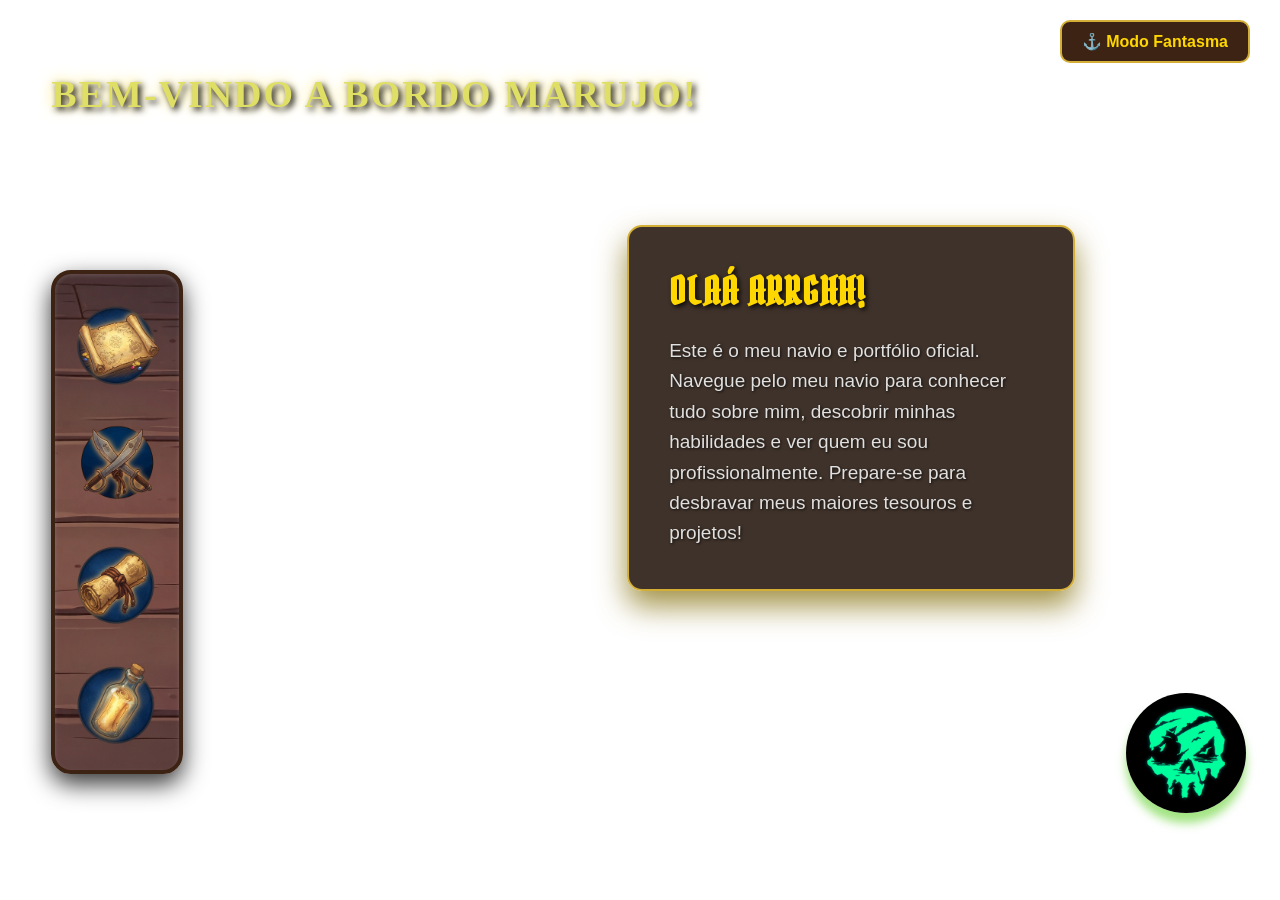
<file: index.html>
<!DOCTYPE html>
<html lang="en">
<head>
    <meta charset="UTF-8">
    <meta name="viewport" content="width=device-width, initial-scale=1.0">
    <title>Document</title>
    <link rel="stylesheet" href="style.css">
<link rel="preconnect" href="https://fonts.googleapis.com">
<link rel="preconnect" href="https://fonts.gstatic.com" crossorigin>
<link href="https://fonts.googleapis.com/css2?family=Cinzel+Decorative&family=IM+Fell+DW+Pica+SC&family=Pirata+One&display=swap" rel="stylesheet">
<link href="https://fonts.googleapis.com/css2?family=Cinzel+Decorative:wght@400;700;900&family=Cinzel:wght@400..900&display=swap" rel="stylesheet">
</head>
<body>
 
<button id="dark-mode" onclick="trocarTema()">
    ⚓ Modo Fantasma
</button>
<div class="titulo-capitao">
    <h1>Bem-Vindo a Bordo Marujo!</h1>
</div>
   
<div class="caixa-boas-vindas">
    <h1>OLAÁ ARRGHH!</h1>
    <p>Este é o meu navio e portfólio oficial. Navegue pelo meu navio para conhecer tudo sobre mim, descobrir minhas habilidades e ver quem eu sou profissionalmente. Prepare-se para desbravar meus maiores tesouros e projetos!</p>
</div>

 <video autoplay muted loop playsinline class="videoConves">
  <source src="videoConves.mp4" type="video/mp4">
 </video>
        
<div class="header">
    <div class="painel-icone-madeira">
        <ul>
            <li>
                <a href="projetos.html">
                    <img src="iconeProjetos.png" alt="projetos" class="iconeImg">
                    <span class="legenda-texto">Abra o bau e veja meus projetos!</span>
                </a>
            </li>
            <li>
                <a href="skills.html">
                    <img src="iconeSkills.png" alt="skills" class="iconeImg">
                    <span class="legenda-texto">Veja as minhas habilidades!</span>
                </a>
            </li>
            <li>
                <a href="sobre.html">
                    <img src="iconeSobreMim.png" alt="Sobre Mim" class="iconeImg">
                    <span class="legenda-texto">Leia o pergaminho Para Saber Sobre Mim</span>
                </a>
            </li>
            <li>
                <a href="contato.html">
                    <img src="iconeMensagem.png" alt="Mensagem" class="iconeImg">
                    <span class="legenda-texto">Envie uma mensagem ao Capitão</span>
                </a>
            </li>
        </ul>
    </div>
</div>

 <a href="index.html" class="sea-of-thieves">
    <img src="seaofthieves.jpg" alt="Sea of Thieves">
</a>
 
  <script src="script.js"></script>
</body>
</html>
</file>
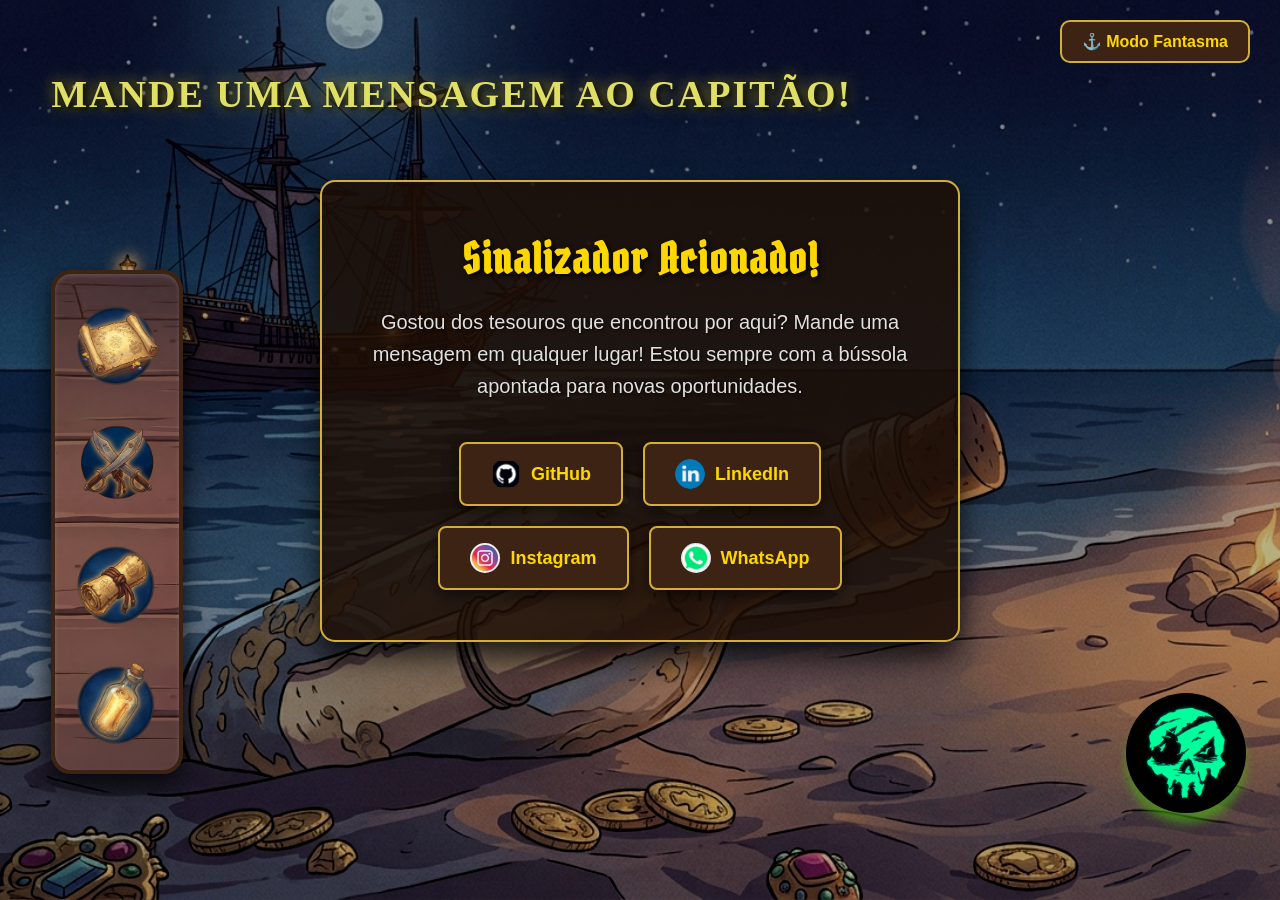
<file: contato.html>
<!DOCTYPE html>
<html lang="en">
<head>
    <meta charset="UTF-8">
    <meta name="viewport" content="width=device-width, initial-scale=1.0">
    <title>Document</title>
    <link rel="stylesheet" href="style.css">
<link rel="preconnect" href="https://fonts.googleapis.com">
<link rel="preconnect" href="https://fonts.gstatic.com" crossorigin>
<link href="https://fonts.googleapis.com/css2?family=Cinzel+Decorative&family=IM+Fell+DW+Pica+SC&family=Pirata+One&display=swap" rel="stylesheet">
<link href="https://fonts.googleapis.com/css2?family=Cinzel+Decorative:wght@400;700;900&family=Cinzel:wght@400..900&display=swap" rel="stylesheet">
</head>
<body>
 
<button id="dark-mode" onclick="trocarTema()">
    ⚓ Modo Fantasma
</button>
<div class="titulo-capitao">
    <h1>Mande uma Mensagem ao Capitão!</h1>
</div>
   
 <div class="fundo-mensagem"></div>
        
<div class="header">
    <div class="painel-icone-madeira">
        <ul>
            <li>
                <a href="projetos.html">
                    <img src="iconeProjetos.png" alt="projetos" class="iconeImg">
                    <span class="legenda-texto">Abra o bau e veja meus projetos!</span>
                </a>
            </li>
            <li>
                <a href="skills.html">
                    <img src="iconeSkills.png" alt="skills" class="iconeImg">
                    <span class="legenda-texto">Veja as minhas habilidades!</span>
                </a>
            </li>
            <li>
                <a href="sobre.html">
                    <img src="iconeSobreMim.png" alt="Sobre Mim" class="iconeImg">
                    <span class="legenda-texto">Leia o pergaminho Para Saber Sobre Mim</span>
                </a>
            </li>
            <li>
                <a href="contato.html">
                    <img src="iconeMensagem.png" alt="Mensagem" class="iconeImg">
                    <span class="legenda-texto">Envie uma mensagem ao Capitão</span>
                </a>
            </li>
        </ul>
    </div>
</div>

<div class="sessao-contato">
    <div class="caixa-contato">
        <h1>Sinalizador Acionado!</h1>
        
        <p>Gostou dos tesouros que encontrou por aqui? Mande uma mensagem em qualquer lugar! Estou sempre com a bússola apontada para novas oportunidades.</p>

        
        <div class="redes-sociais">
          
            <a href="https://github.com/dona-l" target="_blank" class="botao-contato">
                <img src="github.webp" alt="GitHub" class="icone-rede"> GitHub
            </a>
            
            <a href="https://www.linkedin.com/in/lucas-proença-855476408/" target="_blank" class="botao-contato">
                <img src="linkedin.png" alt="LinkedIn" class="icone-rede"> LinkedIn
            </a>
            
            <a href="https://www.instagram.com/lucaspgproenca/" target="_blank" class="botao-contato">
                <img src="insta.webp" alt="Instagram" class="icone-rede"> Instagram
            </a>
            
            <a href="https://wa.me/5531997609738" target="_blank" class="botao-contato">
                <img src="zapzap.jpg" alt="WhatsApp" class="icone-rede"> WhatsApp
            </a>
        </div>
    </div>
</div>



 <div class="sea-of-thieves"> <img src="seaofthieves.jpg" alt="Sea of Thieves"></div>
 
  <script src="script.js"></script>
</body>
</html>
</file>
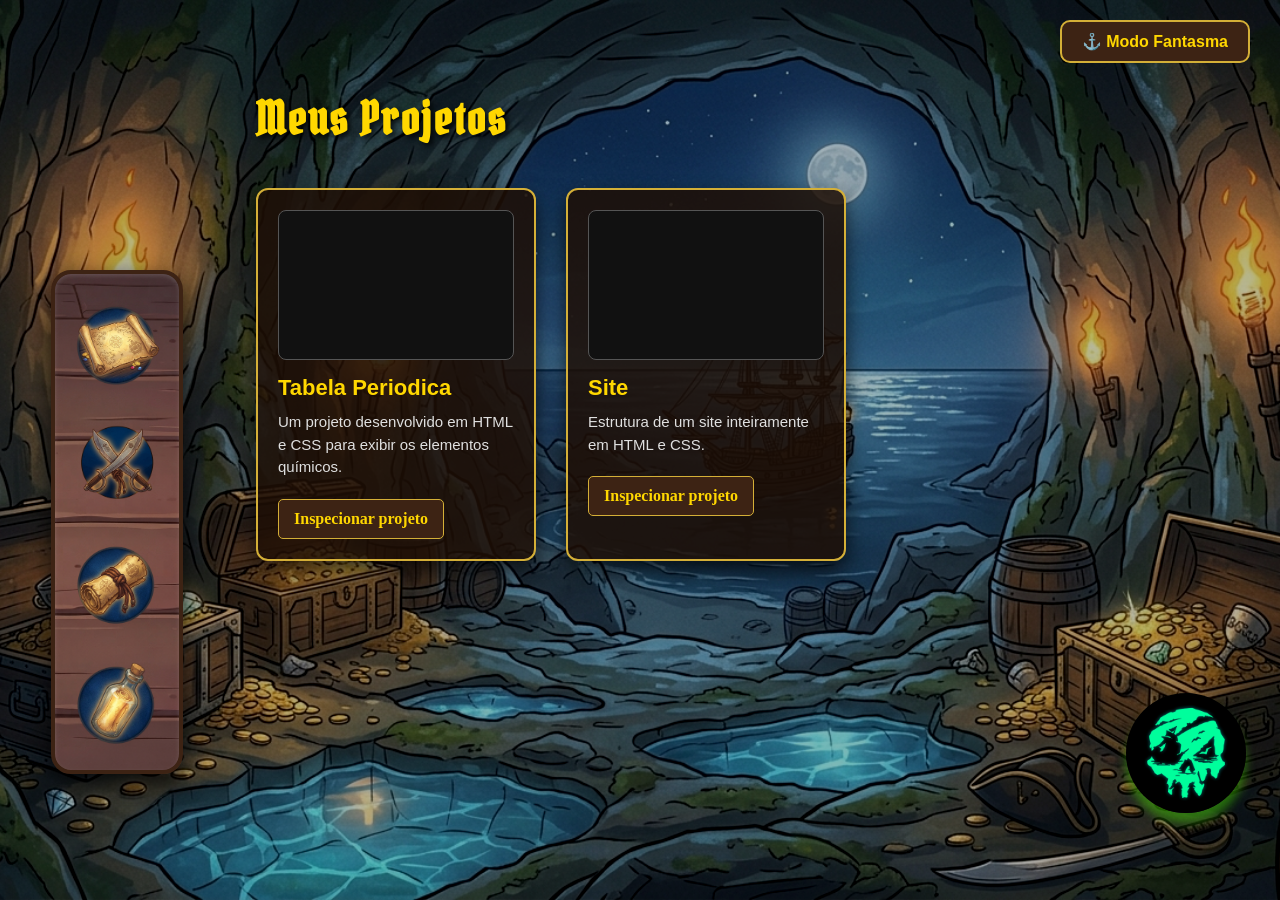
<file: projetos.html>
<!DOCTYPE html>
<html lang="en">
<head>
    <meta charset="UTF-8">
    <meta name="viewport" content="width=device-width, initial-scale=1.0">
    <title>Document</title>
    <link rel="stylesheet" href="style.css">
<link rel="preconnect" href="https://fonts.googleapis.com">
<link rel="preconnect" href="https://fonts.gstatic.com" crossorigin>
<link href="https://fonts.googleapis.com/css2?family=Cinzel+Decorative&family=IM+Fell+DW+Pica+SC&family=Pirata+One&display=swap" rel="stylesheet">
<link href="https://fonts.googleapis.com/css2?family=Cinzel+Decorative:wght@400;700;900&family=Cinzel:wght@400..900&display=swap" rel="stylesheet">
</head>
<body>

<button id="dark-mode" onclick="trocarTema()">
    ⚓ Modo Fantasma
</button>
 <div class="fundo-projetos"></div>
        
<div class="header">
    <div class="painel-icone-madeira">
        <ul>
            <li>
                <a href="projetos.html">
                    <img src="iconeProjetos.png" alt="projetos" class="iconeImg">
                    <span class="legenda-texto">Abra o bau e veja meus projetos!</span>
                </a>
            </li>
            <li>
                <a href="skills.html">
                    <img src="iconeSkills.png" alt="skills" class="iconeImg">
                    <span class="legenda-texto">Veja as minhas habilidades!</span>
                </a>
            </li>
            <li>
                <a href="sobre.html">
                    <img src="iconeSobreMim.png" alt="Sobre Mim" class="iconeImg">
                    <span class="legenda-texto">Leia o pergaminho Para Saber Sobre Mim</span>
                </a>
            </li>
            <li>
                <a href="contato.html">
                    <img src="iconeMensagem.png" alt="Mensagem" class="iconeImg">
                    <span class="legenda-texto">Envie uma mensagem ao Capitão</span>
                </a>
            </li>
        </ul>
    </div>
</div>




<div class="sessao-projetos">
    <h1 class="titulo-pagina">Meus Projetos</h1>
    
    <div class="grid-projetos">
        
       
        <div class="cartao-projeto">
          
            <div class="imagem-projeto-placeholder"></div> 
            <h2>Tabela Periodica</h2>
            <p>Um projeto desenvolvido em HTML e CSS para exibir os elementos químicos.</p>
            <a href="#" class="botao-ver">Inspecionar projeto</a>
        </div>

        
        <div class="cartao-projeto">
            <div class="imagem-projeto-placeholder"></div>
            <h2>Site</h2>
            <p>Estrutura de um site inteiramente em HTML e CSS.</p>
            <a href="#" class="botao-ver">Inspecionar projeto</a>
        </div>

    </div>
</div>

 <a href="index.html" class="sea-of-thieves">
    <img src="seaofthieves.jpg" alt="Sea of Thieves">
</a>
 
  <script src="script.js"></script>
</body>
</html>
</file>
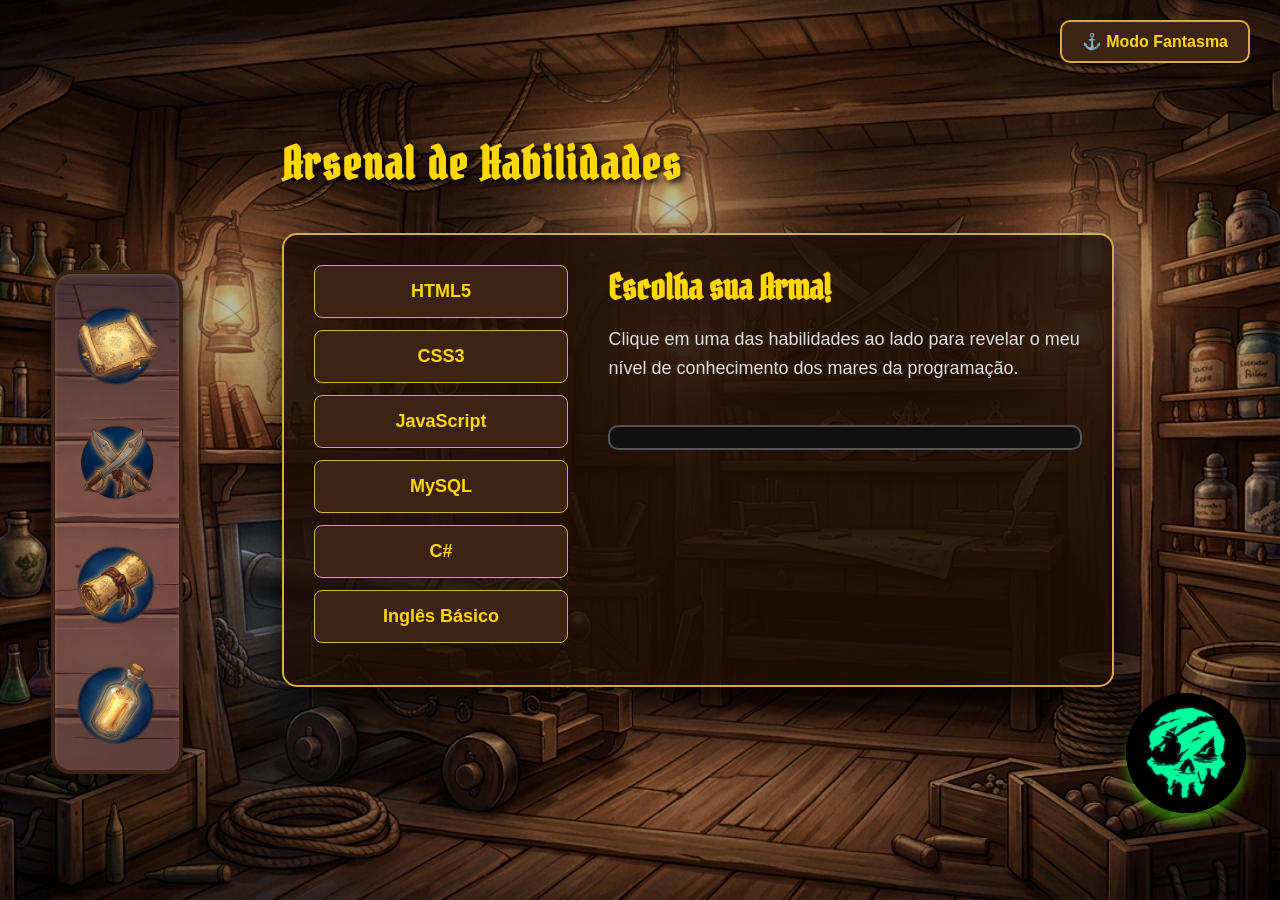
<file: skills.html>
<!DOCTYPE html>
<html lang="en">
<head>
    <meta charset="UTF-8">
    <meta name="viewport" content="width=device-width, initial-scale=1.0">
    <title>Document</title>
    <link rel="stylesheet" href="style.css">
<link rel="preconnect" href="https://fonts.googleapis.com">
<link rel="preconnect" href="https://fonts.gstatic.com" crossorigin>
<link href="https://fonts.googleapis.com/css2?family=Cinzel+Decorative&family=IM+Fell+DW+Pica+SC&family=Pirata+One&display=swap" rel="stylesheet">
<link href="https://fonts.googleapis.com/css2?family=Cinzel+Decorative:wght@400;700;900&family=Cinzel:wght@400..900&display=swap" rel="stylesheet">
</head>
<body>
 
<button id="dark-mode" onclick="trocarTema()">
    ⚓ Modo Fantasma
</button>
    <div class="fundo-skills"></div>

<div class="sessao-skills">
        <h1 class="titulo-pagina">Arsenal de Habilidades</h1>
        
        <div class="painel-interativo">
            
            <ul class="lista-skills">
                <li onclick="mostrarSkill('html')">HTML5</li>
                <li onclick="mostrarSkill('css')">CSS3</li>
                <li onclick="mostrarSkill('js')">JavaScript</li>
                <li onclick="mostrarSkill('mysql')">MySQL</li>
                <li onclick="mostrarSkill('csharp')">C#</li>
                <li onclick="mostrarSkill('ingles')">Inglês Básico</li>
            </ul>

           
            <div class="detalhes-skill">
                <h2 id="tituloSkill">Escolha sua Arma!</h2>
                <p id="descricaoSkill">Clique em uma das habilidades ao lado para revelar o meu nível de conhecimento dos mares da programação.</p>
                
                <div class="barra-fundo">
                    <div class="barra-progresso" id="barraProgresso"></div>
                </div>
            </div>
        </div>
    </div>
   
 
<div class="header">
    <div class="painel-icone-madeira">
        <ul>
            <li>
                <a href="projetos.html">
                    <img src="iconeProjetos.png" alt="projetos" class="iconeImg">
                    <span class="legenda-texto">Abra o bau e veja meus projetos!</span>
                </a>
            </li>
            <li>
                <a href="skills.html">
                    <img src="iconeSkills.png" alt="skills" class="iconeImg">
                    <span class="legenda-texto">Veja as minhas habilidades!</span>
                </a>
            </li>
            <li>
                <a href="sobre.html">
                    <img src="iconeSobreMim.png" alt="Sobre Mim" class="iconeImg">
                    <span class="legenda-texto">Leia o pergaminho Para Saber Sobre Mim</span>
                </a>
            </li>
            <li>
                <a href="contato.html">
                    <img src="iconeMensagem.png" alt="Mensagem" class="iconeImg">
                    <span class="legenda-texto">Envie uma mensagem ao Capitão</span>
                </a>
            </li>
        </ul>
    </div>
</div>

 <a href="index.html" class="sea-of-thieves">
    <img src="seaofthieves.jpg" alt="Sea of Thieves">
</a>
 
  <script src="script.js"></script>
</body>
</html>
</file>
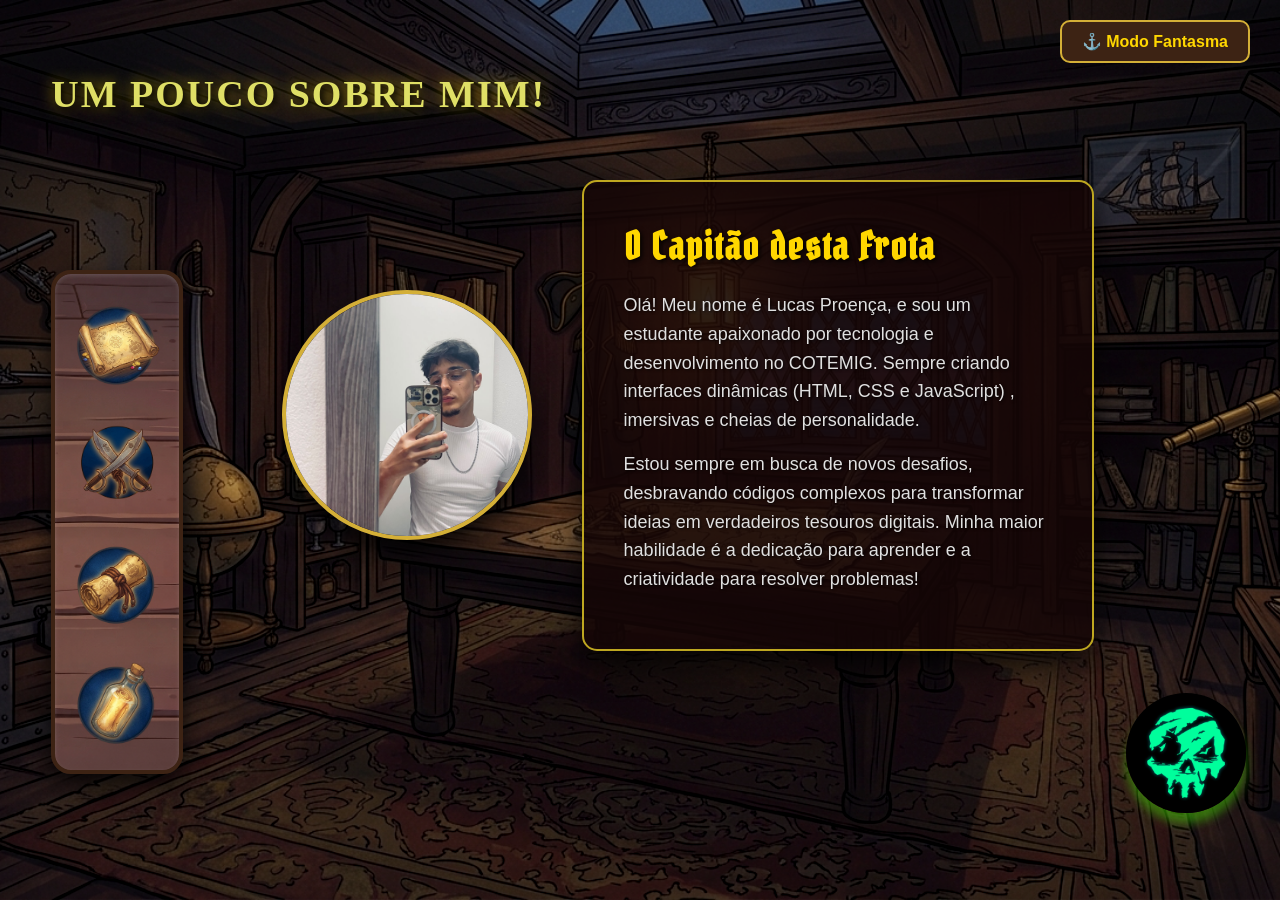
<file: sobre.html>
<!DOCTYPE html>
<html lang="en">
<head>
    <meta charset="UTF-8">
    <meta name="viewport" content="width=device-width, initial-scale=1.0">
    <title>Document</title>
    <link rel="stylesheet" href="style.css">
<link rel="preconnect" href="https://fonts.googleapis.com">
<link rel="preconnect" href="https://fonts.gstatic.com" crossorigin>
<link href="https://fonts.googleapis.com/css2?family=Cinzel+Decorative&family=IM+Fell+DW+Pica+SC&family=Pirata+One&display=swap" rel="stylesheet">
<link href="https://fonts.googleapis.com/css2?family=Cinzel+Decorative:wght@400;700;900&family=Cinzel:wght@400..900&display=swap" rel="stylesheet">
</head>
<body>
    
<button id="dark-mode" onclick="trocarTema()">
    ⚓ Modo Fantasma
</button>
 <div class="fundo-sobre"></div>

 <div class="titulo-capitao">
    <h1>Um pouco sobre mim!</h1>
</div>
<div class="sessao-sobre">
    
    
    <img src="fotinhaLinda.jpeg" alt="Retrato do Capitão" class="foto-perfil">

   
    <div class="caixa-texto-sobre">
        <h1>O Capitão desta Frota</h1>
        <p>Olá! Meu nome é Lucas Proença, e sou um estudante apaixonado por tecnologia e desenvolvimento no COTEMIG. Sempre criando interfaces dinâmicas (HTML, CSS e JavaScript) , imersivas e cheias de personalidade.</p>
        <p>Estou sempre em busca de novos desafios, desbravando códigos complexos para transformar ideias em verdadeiros tesouros digitais. Minha maior habilidade é a dedicação para aprender e a criatividade para resolver problemas!</p>
    </div>

</div>


<div class="header">
    <div class="painel-icone-madeira">
        <ul>
            <li>
                <a href="projetos.html">
                    <img src="iconeProjetos.png" alt="projetos" class="iconeImg">
                    <span class="legenda-texto">Abra o bau e veja meus projetos!</span>
                </a>
            </li>
            <li>
                <a href="skills.html">
                    <img src="iconeSkills.png" alt="skills" class="iconeImg">
                    <span class="legenda-texto">Veja as minhas habilidades!</span>
                </a>
            </li>
            <li>
                <a href="sobre.html">
                    <img src="iconeSobreMim.png" alt="Sobre Mim" class="iconeImg">
                    <span class="legenda-texto">Leia o pergaminho Para Saber Sobre Mim</span>
                </a>
            </li>
            <li>
                <a href="contato.html">
                    <img src="iconeMensagem.png" alt="Mensagem" class="iconeImg">
                    <span class="legenda-texto">Envie uma mensagem ao Capitão</span>
                </a>
            </li>
        </ul>
    </div>
</div>

 <a href="index.html" class="sea-of-thieves">
    <img src="seaofthieves.jpg" alt="Sea of Thieves">
</a>
 
  <script src="script.js"></script>
</body>
</html>
</file>
<file: style.css>
* {
    margin: 0;
    padding: 0;
    box-sizing: border-box;
    text-decoration: none;
    
}
.header {
    position: absolute;
    top: 30vh;
    left: 4vw; 
    display: flex;
  
    z-index: 10;
}

.header a {
    text-decoration: none;
    display: flex;
    align-items: center;
    gap: 30px; 
   cursor: pointer;
   position: relative;
}
.header a span {
    position: absolute;
    left: 120px;
    white-space: nowrap;

   font-family: 'Cinzel Decorative', serif;
   color: #dfdf66;
   font-size: 18px;
   font-weight: bold;
   text-shadow: 1px 1px 3px rgba(0, 0, 0, 0.9);

   opacity: 0;
   visibility: hidden;
   pointer-events: none;
   transform: translateY(-10px);
   transition: opacity 0.3s ease, transform 0.3s ease;
}
.iconeImg {
    width: 100px;
    height: 100px;
    object-fit: contain;
    
    transition: transform 0.3s ease, filter 0.3s ease;

 
}
.painel-icone-madeira {
    background-image: url('fundoMadeira.jpg');
    background-size: cover;
    background-position: center;
    border-radius: 20px;
    border: 4px solid #3d2314;
    padding: 18px 12px; 
    box-shadow: 0 10px 25px rgba(0, 0, 0, 0.8), inset 0 2px 4px rgba(255, 255, 255, 0.15);
}
.painel-icone-madeira ul {
    display: flex;
    flex-direction: column;
    gap: 20px;
    list-style: none;
}
 .videoConves {
    position: fixed;
    top: 0;
    left: 0;
    width: 100%;
    height: 100vh;
    object-fit: cover;
    z-index: -1;
    
filter: brightness(0.9) contrast(1.1);
 }

 .header a:hover .iconeImg {
    
    transform: scale(1.2) rotate(10deg);
    filter: drop-shadow(0 0 10px rgba(6, 60, 175, 0.8));
}


.header a:hover span {
    opacity: 1;
    visibility: visible;
    pointer-events: auto;
    transform: translateY(0);
}


.titulo-capitao {
    position: absolute;
    top: 8vh;      
    left: 4vw;     
    z-index: 10;  
    animation: surgirTitulo 1.5s ease-out forwards;  
}


.titulo-capitao h1 {
 font-family: "IM Fell DW Pica SC";
 
  
    color: #dfdf66;
    font-size: 38px;
    letter-spacing: 2px;
    text-shadow: 3px 3px 6px rgba(0, 0, 0, 0.9), 0 0 15px rgba(255, 215, 0, 0.6);
    text-transform: uppercase;
}
@keyframes surgirTitulo {
    0% {
        opacity: 0;
        transform: translateY(-20px);
    }
    100% {
        opacity: 1;
        transform: translateY(0);
    }
}
.sea-of-thieves img {
    position: absolute;
    
    height: 120px !important;
    width: 120px !important;
    top: 77vh;
    left: 88vw;
    border-radius: 50%;
    box-shadow: 0 10px 10px rgba(68, 202, 6, 0.5);
    z-index: 10;  
    animation: surgirSeaOfThieves 1.5s ease-out forwards; 
    transition: transform 0.3s ease, filter 0.3s ease;
} 
.sea-of-thieves img:hover {
    transform: scale(1.2) rotate(10deg);
    filter: drop-shadow(0 0 10px rgba(68, 202, 6, 0.8));
}

@keyframes surgirSeaOfThieves {
    0% {
        opacity: 0;
        transform: translateY(20px);
    }
    100% {
        opacity: 1;
        transform: translateY(0);
    }
}

.caixa-boas-vindas {
    position: absolute;
    top: 25vh;       
    left: 49vw;      
    width: 35vw;      
    
    
    background-color: rgba(30, 15, 5, 0.85); 
    border: 2px solid #d4af37;               
    border-radius: 15px;                     
    padding: 40px;                           
    
    box-shadow: 0 15px 30px rgba(139, 119, 25, 0.8); 
    z-index: 10;
    
    
    animation: surgirCaixa 1.5s ease-out forwards, flutuarNavio 4s ease-in-out infinite 1.5s;
}


.caixa-boas-vindas h1 {
    font-family: 'Pirata One', 'Cinzel Decorative', cursive; 
    color: #ffd700;                                          
    font-size: 38px;
    letter-spacing: 2px;
    margin-bottom: 20px;                                    
    text-shadow: 2px 2px 5px rgba(0, 0, 0, 0.9);
}


.caixa-boas-vindas p {
    font-family: 'Arial', sans-serif; 
    color: #e0e0e0;                  
    font-size: 19px;
    line-height: 1.6;                
    text-shadow: 1px 1px 3px rgba(0, 0, 0, 0.8);
}


@keyframes surgirCaixa {
    0% {
        opacity: 0;                  
        transform: translateY(30px);  
    }
    100% {
        opacity: 1;                  
        transform: translateY(0);     
    }
}

@keyframes flutuarNavio {
    0% {
        transform: translateY(0px) rotate(0deg);
    }
    50% {
       
        transform: translateY(-10px) rotate(0.8deg); 
    }
    100% {
        
        transform: translateY(0px) rotate(0deg);
    }
}
/* 1. ÁREA DOS PROJETOS */
.sessao-projetos {
    position: absolute;
    top: 10vh;
    left: 20vw; 
    width: 75vw;
    z-index: 10;
    animation: surgirTitulo 1.5s ease-out forwards;
}


.titulo-pagina {
    font-family: 'Pirata One', 'Cinzel Decorative', cursive;
    color: #ffd700;
    font-size: 45px;
    letter-spacing: 2px;
    text-shadow: 3px 3px 6px rgba(0, 0, 0, 0.9);
    margin-bottom: 40px;
}


.grid-projetos {
    display: flex;
    gap: 30px;        
    flex-wrap: wrap;   
}


.cartao-projeto {
    background-color: rgba(30, 15, 5, 0.85); 
    border: 2px solid #d4af37;              
    border-radius: 12px;
    padding: 20px;
    width: 280px;                           
    box-shadow: 0 10px 20px rgba(0, 0, 0, 0.7);
    transition: transform 0.3s ease, box-shadow 0.3s ease;
    left: 40vh
}


.cartao-projeto:hover {
    transform: translateY(-10px); 
    box-shadow: 0 15px 30px rgba(212, 175, 55, 0.3); 
}


.cartao-projeto h2 {
    color: #ffd700;
    font-family: 'Arial', sans-serif;
    font-size: 22px;
    margin: 15px 0 10px 0;
}

.cartao-projeto p {
    color: #e0e0e0;
    font-family: 'Arial', sans-serif;
    font-size: 15px;
    line-height: 1.5;
    margin-bottom: 20px;
}


.botao-ver {
    display: inline-block;
    background-color: #3d2314;
    color: #ffd700;
    padding: 10px 15px;
    text-decoration: none;
    font-weight: bold;
    border: 1px solid #d4af37;
    border-radius: 5px;
    transition: background-color 0.3s ease;
}

.botao-ver:hover {
    background-color: #d4af37;
    color: #3d2314; 
}


.imagem-projeto-placeholder {
    width: 100%;
    height: 150px;
    background-color: #111;
    border-radius: 8px;
    border: 1px solid #555;
}


.fundo-projetos {
    position: fixed;
    top: 0;
    left: 0;
    width: 100%;
    height: 100vh;
    
    background-image: url('fundoProjetos.jpg'); 
    background-size: cover;
    background-position: center;
    background-repeat: no-repeat;
    
    z-index: -1;
    filter: brightness(0.7) contrast(1.1);
    
    
    animation: surgirFundo 2s ease-out forwards;
}


@keyframes surgirFundo {
    0% {
        opacity: 0.6;              
        transform: scale(1.1);   
    }
    100% {
        opacity: 1;              
        transform: scale(1);     
    }
}

.sessao-sobre {
    position: absolute;
    top: 20vh;
    left: 22vw;         
    display: flex;        
    align-items: center;  
    gap: 50px;            
    z-index: 10;
}


.foto-perfil {
    width: 250px;
    height: 250px;
    
  
    border-radius: 50%; 
    border: 4px solid #d4af37; 
    object-fit: cover;       
    
    box-shadow: 0 15px 30px rgba(0, 0, 0, 0.8);
    
  
    animation: surgirCaixa 1.5s ease-out forwards, flutuarNavio 4s ease-in-out infinite 1.5s;
}


.caixa-texto-sobre {
    width: 40vw; 
    background-color: rgba(22, 7, 7, 0.85); 
    border: 2px solid #bea720;
    border-radius: 15px;
    padding: 40px;
    box-shadow: 0 15px 30px rgba(0, 0, 0, 0.8);
    
    
    opacity: 0; 
    
    
   
    animation: surgirCaixa 1.5s ease-out forwards 0.5s, flutuarNavio 4s ease-in-out infinite 2s;
}


.caixa-texto-sobre h1 {
    font-family: 'Pirata One', 'Cinzel Decorative', cursive;
    color: #ffd700;
    font-size: 38px;
    letter-spacing: 2px;
    margin-bottom: 20px;
    text-shadow: 2px 2px 5px rgba(0, 0, 0, 0.9);
}

.caixa-texto-sobre p {
    font-family: 'Arial', sans-serif;
    color: #e0e0e0;
    font-size: 18px;
    line-height: 1.6;
    margin-bottom: 15px; 
    text-shadow: 1px 1px 3px rgba(0, 0, 0, 0.8);
}

.fundo-sobre {
    position: fixed;
    top: 0;
    left: 0;
    width: 100%;
    height: 100vh;
    background-image: url('fundoSobreMim.jpg'); 
    background-size: cover;
    background-position: center;
    background-repeat: no-repeat;
    z-index: -1;
    filter: brightness(0.7) contrast(1.1);
    
    
    animation: surgirFundo 2s ease-out forwards;
}

.sessao-contato {
    position: absolute;
    top: 20vh;
    left: 25vw;
    width: 50vw;          
    display: flex;
    justify-content: center;
    z-index: 10;
}


.caixa-contato {
    background-color: rgba(30, 15, 5, 0.85);
    border: 2px solid #d4af37;
    border-radius: 15px;
    padding: 50px;
    text-align: center; 
    box-shadow: 0 15px 30px rgba(0, 0, 0, 0.8);

    
    animation: surgirCaixa 1.5s ease-out forwards, flutuarNavio 4s ease-in-out infinite 1.5s;
}


.caixa-contato h1 {
    font-family: 'Pirata One', 'Cinzel Decorative', cursive;
    color: #ffd700;
    font-size: 42px;
    letter-spacing: 2px;
    margin-bottom: 20px;
    text-shadow: 2px 2px 5px rgba(0, 0, 0, 0.9);
}

.caixa-contato p {
    font-family: 'Arial', sans-serif;
    color: #e0e0e0;
    font-size: 20px;
    line-height: 1.6;
    margin-bottom: 40px;
    text-shadow: 1px 1px 3px rgba(0, 0, 0, 0.8);
}


.redes-sociais {
    display: flex;
    flex-wrap: wrap;        
    gap: 20px;              
    justify-content: center;
}


.botao-contato {
    display: flex;
    align-items: center;
    gap: 10px;
    background-color: #3d2314;   
    color: #ffd700;             
    font-family: 'Arial', sans-serif;
    font-size: 18px;
    font-weight: bold;
    text-decoration: none;
    padding: 15px 30px;
    border: 2px solid #d4af37;
    border-radius: 8px;
    box-shadow: 0 5px 15px rgba(0,0,0,0.6);
    
   
    transition: transform 0.3s ease, background-color 0.3s ease, color 0.3s ease, box-shadow 0.3s ease;
}


.botao-contato:hover {
    transform: translateY(-5px) scale(1.05);        
    background-color: #d4af37;                      
    color: #1a0b02;                                  
    box-shadow: 0 10px 25px rgba(212, 175, 55, 0.6); 
}


.icone-rede {
    font-size: 24px;
    width: 30px;
    height: 30px;
    border-radius: 50%;
}
.fundo-mensagem {
    position: fixed;
    top: 0;
    left: 0;
    width: 100%;
    height: 100vh;
    background-image: url('FundoMensagem.jpg'); 
    background-size: cover;
    background-position: center;
    background-repeat: no-repeat;
    
    z-index: -1;
    filter: brightness(0.7) contrast(1.1);
    
    animation: surgirFundo 2s ease-out forwards;
}
.fundo-skills {
    position: fixed;
    top: 0;
    left: 0;
    width: 100%;
    height: 100vh;
    background-image: url('fundoMinhasHabilidades.jpg'); 
    background-size: cover;
    background-position: center;
    background-repeat: no-repeat;
    z-index: -1;
    filter: brightness(0.7) contrast(1.1);
    animation: surgirFundo 2s ease-out forwards;
}

.sessao-skills {
    position: absolute;
    top: 15vh;
    left: 22vw;
    width: 65vw;
    z-index: 10;
    animation: surgirCaixa 1.5s ease-out forwards;
}

.painel-interativo {
    display: flex;
    background-color: rgba(30, 15, 5, 0.85); 
    border: 2px solid #d4af37;
    border-radius: 15px;
    padding: 30px;
    box-shadow: 0 15px 30px rgba(0, 0, 0, 0.8);
    gap: 40px; 
}

.lista-skills {
    list-style: none; 
    width: 35%;
    padding: 0;
}

.lista-skills li {
    background-color: #3d2314;
    color: #ffd700;
    font-family: 'Arial', sans-serif;
    font-size: 18px;
    font-weight: bold;
    padding: 15px;
    margin-bottom: 12px;
    border: 1px solid #d4af37;
    border-radius: 8px;
    cursor: pointer;
    text-align: center;
    transition: transform 0.2s ease, background-color 0.3s;
}

.lista-skills li:hover {
    transform: scale(1.05); 
    background-color: #d4af37;
    color: #1a0b02;
}


.detalhes-skill {
    width: 65%;
    text-align: left;
}

.detalhes-skill h2 {
    color: #ffd700;
    font-family: 'Pirata One', 'Cinzel Decorative', cursive;
    font-size: 35px;
    margin-bottom: 15px;
}

.detalhes-skill p {
    color: #e0e0e0;
    font-family: 'Arial', sans-serif;
    font-size: 18px;
    line-height: 1.6;
    height: 80px; 
}


.barra-fundo {
    width: 100%;
    height: 25px;
    background-color: #111; 
    border-radius: 10px;
    border: 2px solid #555;
    margin-top: 20px;
    overflow: hidden;
}

.barra-progresso {
    height: 100%;
    width: 0%; 
    background: linear-gradient(90deg, #b8860b, #ffd700); 
    transition: width 1s ease-in-out; 
}




#dark-mode {
    position: absolute;
    top: 20px;
    right: 30px;
    
   
    background-color: #3d2314; 
    color: #ffd700;            
    font-size: 16px;
    font-weight: bold;
    
   
    padding: 10px 20px;        
    border: 2px solid #d4af37; 
    border-radius: 10px;      
    cursor: pointer;          
    z-index: 100;             
    
  
    transition: 0.3s;          
}


#dark-mode:hover {
    background-color: #d4af37; 
    color: black;             
    transform: scale(1.1);    
}


/* =========================================
   👻 MODO FANTASMA (O SEU MODO ESCURO)
========================================= */

/* 1. As caixas ficam pretas e ganham uma AURA ASSOMBRADA (Glow) */
body.tema-fantasma .caixa-boas-vindas,
body.tema-fantasma .painel-interativo,
body.tema-fantasma .caixa-contato,
body.tema-fantasma .cartao-projeto {
    background-color: black !important;
    border-color: #00ffcc !important;
    box-shadow: 0 0 25px rgba(0, 255, 204, 0.4) !important;
}

/* 2. Textos ficam cianos e ganham BRILHO NEON */
body.tema-fantasma h1,
body.tema-fantasma h2,
body.tema-fantasma p,
body.tema-fantasma li {
    color: #00ffcc !important;
    text-shadow: 0 0 10px rgba(0, 255, 204, 0.8) !important;
}

/* 3. Escurece APENAS os fundos (Corrigido!) */
body.tema-fantasma .videoConves,
body.tema-fantasma .fundo-projetos,
body.tema-fantasma .fundo-skills {
    filter: brightness(0.2) !important; 
}

/* 4. Os ícones do menu viram RELÍQUIAS AMALDIÇOADAS! */
body.tema-fantasma .icone-img {
    filter: grayscale(100%) drop-shadow(0 0 10px #00ffcc) !important;
}
</file>
